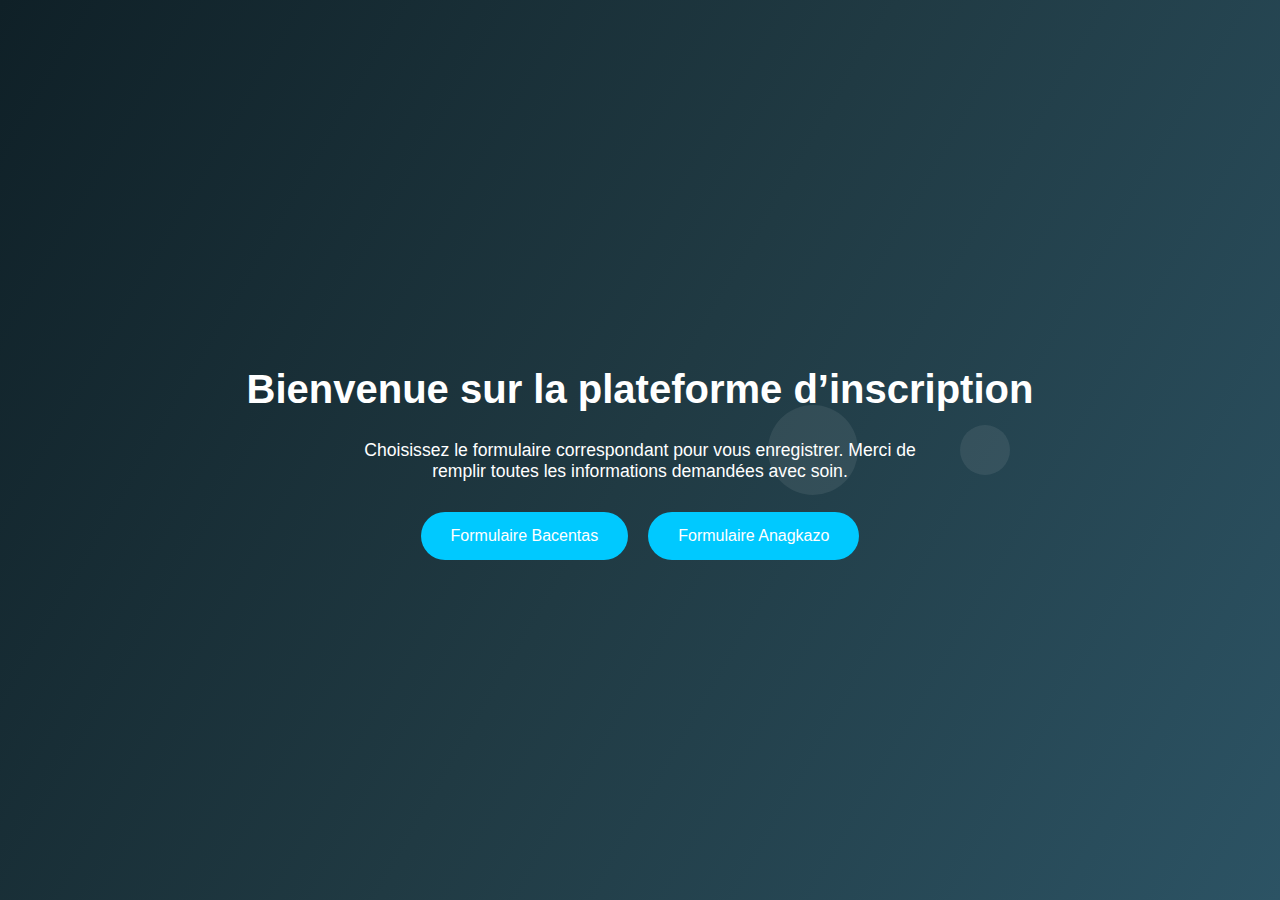
<file: index.html>
<!DOCTYPE html>
<html lang="fr">
<head>
  <meta charset="UTF-8">
  <meta name="viewport" content="width=device-width, initial-scale=1.0">
  <title>Accueil - Inscriptions</title>
  <style>
    body {
      margin: 0;
      padding: 0;
      font-family: 'Segoe UI', sans-serif;
      background: linear-gradient(120deg, #0f2027, #203a43, #2c5364);
      color: white;
      display: flex;
      flex-direction: column;
      align-items: center;
      justify-content: center;
      height: 100vh;
      overflow: hidden;
    }

    h1 {
      font-size: 2.5rem;
      margin-bottom: 10px;
      animation: fadeInDown 1s ease forwards;
    }

    p {
      font-size: 1.1rem;
      margin-bottom: 30px;
      max-width: 600px;
      text-align: center;
      animation: fadeIn 2s ease;
    }

    .button-container {
      display: flex;
      gap: 20px;
      animation: fadeInUp 1.5s ease forwards;
    }

    .btn {
      background: #00c9ff;
      padding: 15px 30px;
      border: none;
      border-radius: 30px;
      color: white;
      font-size: 1rem;
      cursor: pointer;
      transition: 0.3s ease;
      text-decoration: none;
    }

    .btn:hover {
      background: #007bff;
    }

    .bubble {
      position: absolute;
      border-radius: 50%;
      background: rgba(255, 255, 255, 0.08);
      animation: float 20s linear infinite;
    }

    .bubble:nth-child(1) { width: 80px; height: 80px; left: 10%; animation-delay: 0s; }
    .bubble:nth-child(2) { width: 40px; height: 40px; left: 25%; animation-delay: 5s; }
    .bubble:nth-child(3) { width: 60px; height: 60px; left: 40%; animation-delay: 10s; }
    .bubble:nth-child(4) { width: 90px; height: 90px; left: 60%; animation-delay: 15s; }
    .bubble:nth-child(5) { width: 50px; height: 50px; left: 75%; animation-delay: 20s; }

    @keyframes float {
      0% {
        bottom: -100px;
        transform: translateX(0) scale(1);
      }
      100% {
        bottom: 110%;
        transform: translateX(100px) scale(1.2);
      }
    }

    @keyframes fadeInDown {
      from { opacity: 0; transform: translateY(-30px); }
      to { opacity: 1; transform: translateY(0); }
    }

    @keyframes fadeInUp {
      from { opacity: 0; transform: translateY(30px); }
      to { opacity: 1; transform: translateY(0); }
    }

    @keyframes fadeIn {
      from { opacity: 0; }
      to { opacity: 1; }
    }
  </style>
</head>
<body>
  <h1>Bienvenue sur la plateforme d’inscription</h1>
  <p>Choisissez le formulaire correspondant pour vous enregistrer. Merci de remplir toutes les informations demandées avec soin.</p>

  <div class="button-container">
    <a href="bacenta.html" class="btn">Formulaire Bacentas</a>
    <a href="Anagkazo.html" class="btn">Formulaire Anagkazo</a>
  </div>

  <!-- Bulles d’animation -->
  <div class="bubble"></div>
  <div class="bubble"></div>
  <div class="bubble"></div>
  <div class="bubble"></div>
  <div class="bubble"></div>
</body>
</html>
</file>
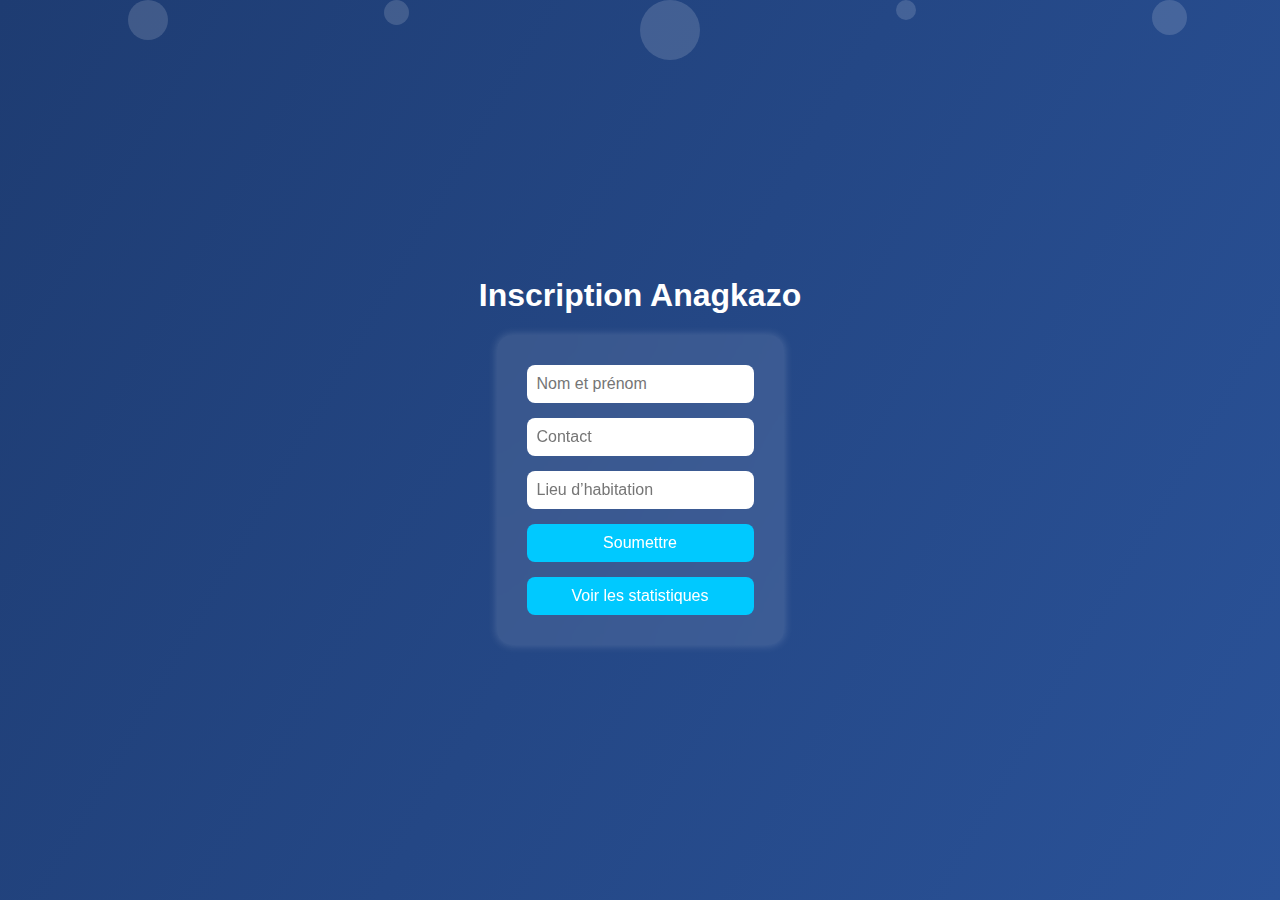
<file: Anagkazo.html>
<!DOCTYPE html>
<html lang="fr">
<head>
  <meta charset="UTF-8" />
  <meta name="viewport" content="width=device-width, initial-scale=1.0" />
  <title>Enregistrement Anagkazo</title>
  <style>
    body {
      margin: 0;
      font-family: 'Segoe UI', sans-serif;
      display: flex;
      flex-direction: column;
      align-items: center;
      justify-content: center;
      height: 100vh;
      background: linear-gradient(120deg, #1e3c72, #2a5298);
      overflow: hidden;
      position: relative;
      color: white;
    }

    h1 {
      animation: slideDown 1s ease forwards;
    }

    form {
      background: rgba(255, 255, 255, 0.1);
      padding: 30px;
      border-radius: 15px;
      backdrop-filter: blur(10px);
      box-shadow: 0 0 10px rgba(255, 255, 255, 0.2);
      display: flex;
      flex-direction: column;
      gap: 15px;
      animation: fadeIn 2s ease;
      z-index: 2;
    }

    input, button {
      padding: 10px;
      border: none;
      border-radius: 8px;
      font-size: 1rem;
    }

    input {
      background: white;
      color: #333;
    }

    button {
      background: #00c9ff;
      color: white;
      cursor: pointer;
      transition: background 0.3s ease;
    }

    button:hover {
      background: #007bff;
    }

    .background-bubbles {
      position: absolute;
      width: 100%;
      height: 100%;
      overflow: hidden;
      z-index: 0;
    }

    .bubble {
      position: absolute;
      border-radius: 50%;
      background: rgba(255, 255, 255, 0.15);
      animation: floatUp 10s infinite;
    }

    @keyframes floatUp {
      0% {
        transform: translateY(100vh) scale(0.5);
        opacity: 0;
      }
      50% {
        opacity: 1;
      }
      100% {
        transform: translateY(-100vh) scale(1);
        opacity: 0;
      }
    }

    @keyframes fadeIn {
      from {
        opacity: 0;
        transform: translateY(20px);
      }
      to {
        opacity: 1;
        transform: translateY(0);
      }
    }

    @keyframes slideDown {
      from {
        transform: translateY(-40px);
        opacity: 0;
      }
      to {
        transform: translateY(0);
        opacity: 1;
      }
    }
  </style>
</head>
<body>
  <h1>Inscription Anagkazo</h1>
  <form id="anagkazoForm">
    <input type="text" name="nom" placeholder="Nom et prénom" required />
    <input type="text" name="contact" placeholder="Contact" required />
    <input type="text" name="lieu" placeholder="Lieu d’habitation" required />
    <button type="submit">Soumettre</button>
    <button type="button" onclick="showStats()">Voir les statistiques</button>
  </form>

  <div class="background-bubbles">
    <!-- Cercles animés -->
    <div class="bubble" style="left: 10%; width: 40px; height: 40px;"></div>
    <div class="bubble" style="left: 30%; width: 25px; height: 25px;"></div>
    <div class="bubble" style="left: 50%; width: 60px; height: 60px;"></div>
    <div class="bubble" style="left: 70%; width: 20px; height: 20px;"></div>
    <div class="bubble" style="left: 90%; width: 35px; height: 35px;"></div>
  </div>

  <script>
    const form = document.getElementById("anagkazoForm");
    form.addEventListener("submit", (e) => {
      e.preventDefault();

      const data = new FormData(form);
      const values = {
        nom: data.get("nom"),
        contact: data.get("contact"),
        lieu: data.get("lieu"),
      };

      fetch("https://script.google.com/macros/s/AKfycbxeJVoiegaGs1yKFDSdn6HDWqwCzdoxZD0mgHi8Xa7MqsdbHbHFdmf97xOnUz-7JRQ/exec", {
        method: "POST",
        mode: "no-cors",
        headers: {
          "Content-Type": "application/json",
        },
        body: JSON.stringify(values),
      });

      alert("Enregistrement effectué !");
      form.reset();
    });

    function showStats() {
      window.open("https://docs.google.com/spreadsheets/d/17S9CiH8HPvhWuk0PEmCc9BRb_Ty1WbQeDCpKqhckTlo", "_blank");
    }
  </script>
</body>
</html>
</file>
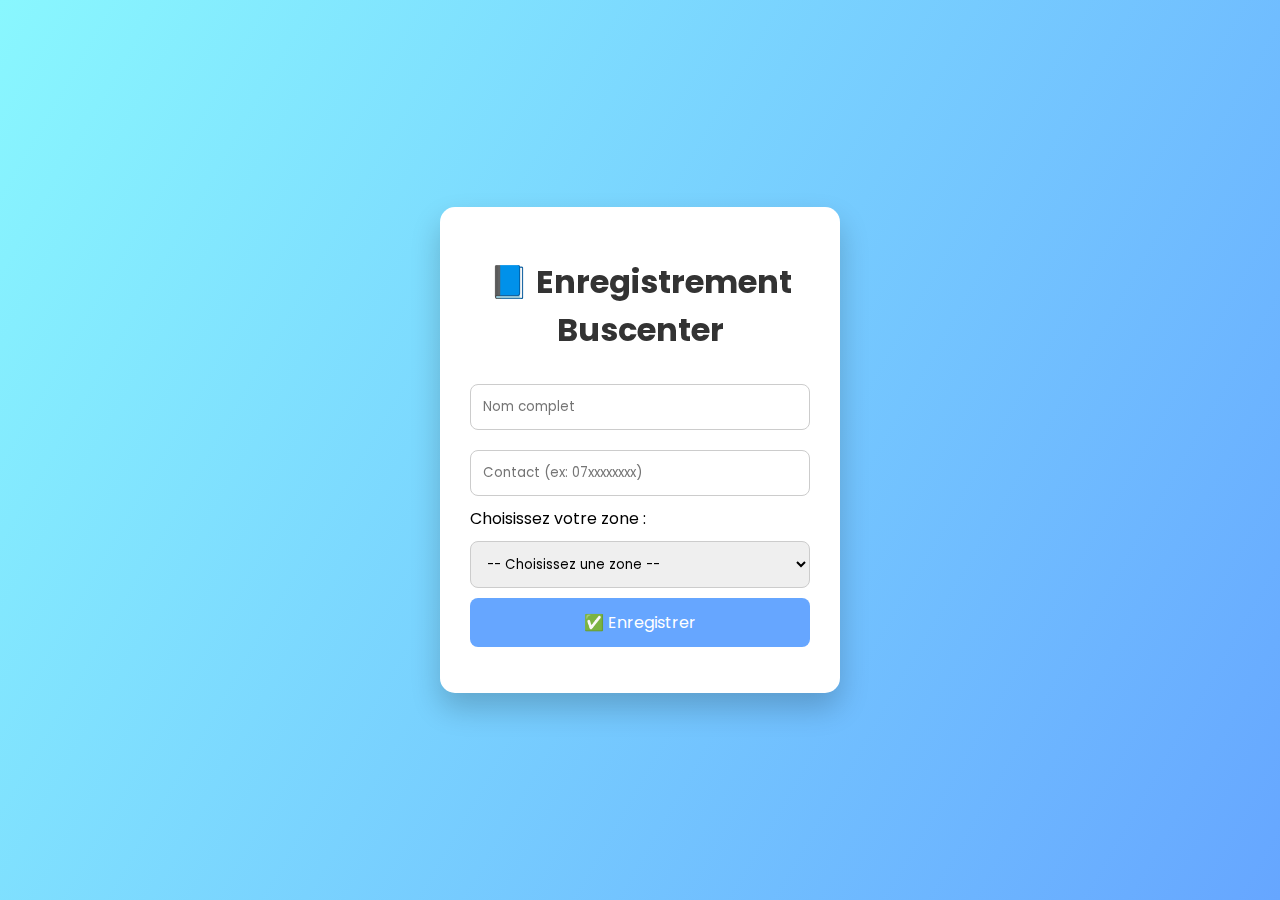
<file: bacenta.html>
<!DOCTYPE html>
<html lang="fr">
<head>
  <meta charset="UTF-8" />
  <meta name="viewport" content="width=device-width, initial-scale=1.0" />
  <title>Enregistrement Bacenta</title>
  <style>
    @import url('https://fonts.googleapis.com/css2?family=Poppins:wght@300;500;700&display=swap');

    * {
      box-sizing: border-box;
      font-family: 'Poppins', sans-serif;
    }

    body {
      margin: 0;
      padding: 0;
      background: linear-gradient(120deg, #89f7fe, #66a6ff);
      height: 100vh;
      display: flex;
      justify-content: center;
      align-items: center;
      overflow: hidden;
    }

    .form-container {
      background: white;
      padding: 30px;
      border-radius: 15px;
      box-shadow: 0 15px 30px rgba(0, 0, 0, 0.2);
      width: 100%;
      max-width: 400px;
      animation: fadeIn 1.5s ease-in-out;
    }

    h1 {
      text-align: center;
      color: #333;
      margin-bottom: 20px;
    }

    input, select {
      width: 100%;
      padding: 12px;
      margin: 10px 0;
      border: 1px solid #ccc;
      border-radius: 8px;
      transition: 0.3s;
    }

    input:focus, select:focus {
      border-color: #66a6ff;
      box-shadow: 0 0 5px #66a6ff;
      outline: none;
    }

    button {
      background-color: #66a6ff;
      color: white;
      padding: 12px;
      border: none;
      border-radius: 8px;
      width: 100%;
      font-size: 16px;
      cursor: pointer;
      transition: background-color 0.3s;
    }

    button:hover {
      background-color: #557edb;
    }

    .success {
      margin-top: 15px;
      color: green;
      text-align: center;
      font-weight: bold;
    }

    @keyframes fadeIn {
      from { opacity: 0; transform: translateY(-30px); }
      to { opacity: 1; transform: translateY(0); }
    }

    /* Animating floating background circles */
    .background-circles {
      position: fixed;
      width: 100%;
      height: 100%;
      top: 0;
      left: 0;
      overflow: hidden;
      z-index: -1;
    }

    .circle {
      position: absolute;
      bottom: -150px;
      width: 40px;
      height: 40px;
      background-color: rgba(255, 255, 255, 0.2);
      border-radius: 50%;
      animation: rise 20s infinite ease-in;
    }

    @keyframes rise {
      0% { transform: translateY(0) scale(1); }
      100% { transform: translateY(-1200px) scale(1.5); }
    }
  </style>
</head>
<body>
  <div class="background-circles">
    <div class="circle" style="left: 10%; animation-delay: 0s;"></div>
    <div class="circle" style="left: 30%; animation-delay: 4s;"></div>
    <div class="circle" style="left: 50%; animation-delay: 2s;"></div>
    <div class="circle" style="left: 70%; animation-delay: 6s;"></div>
    <div class="circle" style="left: 90%; animation-delay: 8s;"></div>
  </div>

  <div class="form-container">
    <h1>📘 Enregistrement Buscenter</h1>
    <form id="bacentaForm">
      <input type="text" name="nom" placeholder="Nom complet" required />
      <input type="text" name="contact" placeholder="Contact (ex: 07xxxxxxxx)" required />

      <label for="zone">Choisissez votre zone :</label>
      <select name="zone" required>
        <option value="">-- Choisissez une zone --</option>
        <option value="Station Shell">Station Shell</option>
        <option value="Pémien">Pémien</option>
        <option value="Phélin">Phélin</option>
        <option value="Marché">Marché</option>
        <option value="Totodrou">Totodrou</option>
        <option value="Calebasse">Calebasse</option>
        <option value="Lokoa">Lokoa</option>
        <option value="47">47</option>
        <option value="Chambérie">Chambérie</option>
      </select>

      <button type="submit">✅ Enregistrer</button>
    </form>
    <p id="successMessage" class="success"></p>
  </div>

  <script>
    document.getElementById('bacentaForm').addEventListener('submit', async function (e) {
      e.preventDefault();
      const form = e.target;
      const data = {
        nom: form.nom.value,
        contact: form.contact.value,
        zone: form.zone.value
      };

      const scriptURL = "https://script.google.com/macros/s/AKfycbyaYMZ1HDv6VzTJCR0He5iWjyUFgQbsx5TJG0kc4s-TTV9Cxe3nhU8yPDqH9Ar5OeM5/exec";

      try {
        const response = await fetch(scriptURL, {
          method: 'POST',
          body: JSON.stringify(data)
        });

        if (response.ok) {
          form.reset();
          document.getElementById('successMessage').innerText = "✅ Enregistrement réussi !";
        } else {
          alert("❌ Échec de l'envoi.");
        }
      } catch (err) {
        console.error(err);
        alert("❌ Une erreur s’est produite.");
      }
      
    });
  </script>
</body>
</html>
</file>
